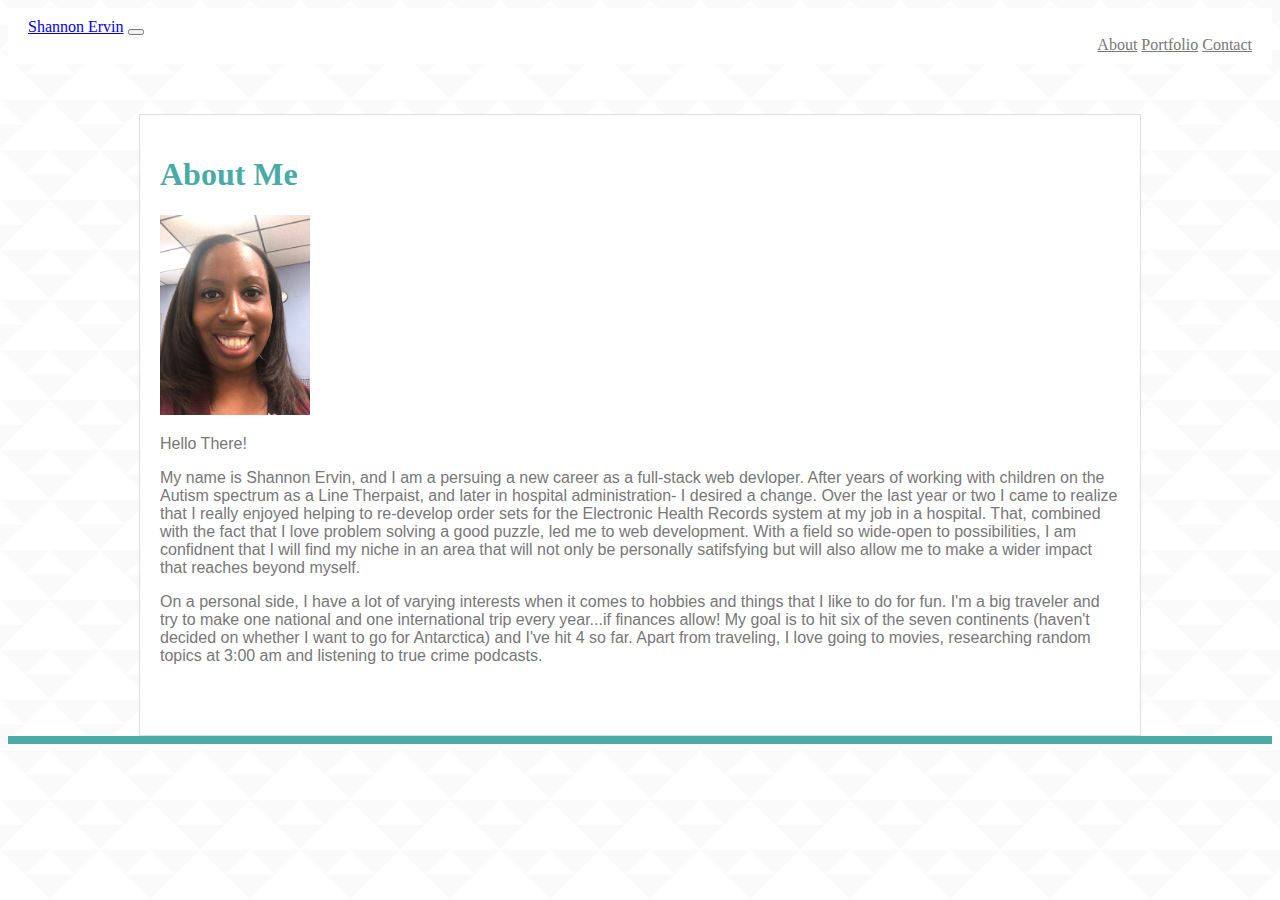
<file: index.html>
<!DOCTYPE html>
<html lang="en">
<head>

    <meta charset="utf-8">
    <meta name="viewport" content="width=device-width, initial-scale=1, shrink-to-fit=no">
    <title>SJE Portfolio</title>
    <!-- <link rel="stylesheet" href="https://stackpath.bootstrapcdn.com/bootstrap/4.3.1/css/bootstrap.min.css" integrity="sha384-ggOyR0iXCbMQv3Xipma34MD+dH/1fQ784/j6cY/iJTQUOhcWr7x9JvoRxT2MZw1T" crossorigin="anonymous"> -->
    <link rel="stylesheet" href="assets/css/style.css">

</head>
<body>
    
        <nav class="navbar navbar-expand-lg navbar-light bg-light">
                <a class="navbar-brand" href="#">Shannon Ervin</a>
                <button class="navbar-toggler" type="button" data-toggle="collapse" data-target="#navbarNav" aria-controls="navbarNav" aria-expanded="false" aria-label="Toggle navigation">
                  <span class="navbar-toggler-icon"></span>
                </button>
                <div class="collapse navbar-collapse" id="navbarNav">
                  <ul class="navbar-nav mr-auto">
                    <li class="nav-item">
                      <a class="nav-link" href="index.html">About</a>
                    </li>
                    <li class="nav-item">
                      <a class="nav-link" href="portfolio.html">Portfolio</a>
                    </li>
                    <li class="nav-item">
                      <a class="nav-link" href="contact.html">Contact</a>
                    </li>
                  </ul>
                </div>
                    
              </nav>

    <div class="container">
    <h1 id="About Me">About Me</h1>
    <img src="assets/images/Portfolio.jpg" alt="Shannon Ervin" width="150" height="200">
    
        <p>Hello There!</p>
        <p>My name is Shannon Ervin, and I am a persuing a new career as a full-stack web devloper. After years of working with children on the Autism spectrum as a Line Therpaist, and later in hospital administration- I desired a change. Over the last year or two I came to realize that I really enjoyed helping to re-develop order sets for the Electronic Health Records system at my job in a hospital. That, combined with the fact that I love problem solving a good puzzle, led me to web development. With a field so wide-open to possibilities, I am confidnent that I will find my niche in an area that will not only be personally satifsfying but will also allow me to make a wider impact that reaches beyond myself.</p>
        <p>On a personal side, I have a lot of varying interests when it comes to hobbies and things that I like to do for fun. I'm a big traveler and try to make one national and one international trip every year...if finances allow! My goal is to hit six of the seven continents (haven't decided on whether I want to go for Antarctica) and I've hit 4 so far. Apart from traveling, I love going to movies, researching random topics at 3:00 am and listening to true crime podcasts.</p>
    </div>
    

    <div class= "footer">
    </div>

    
    
</body>
</html>
</file>
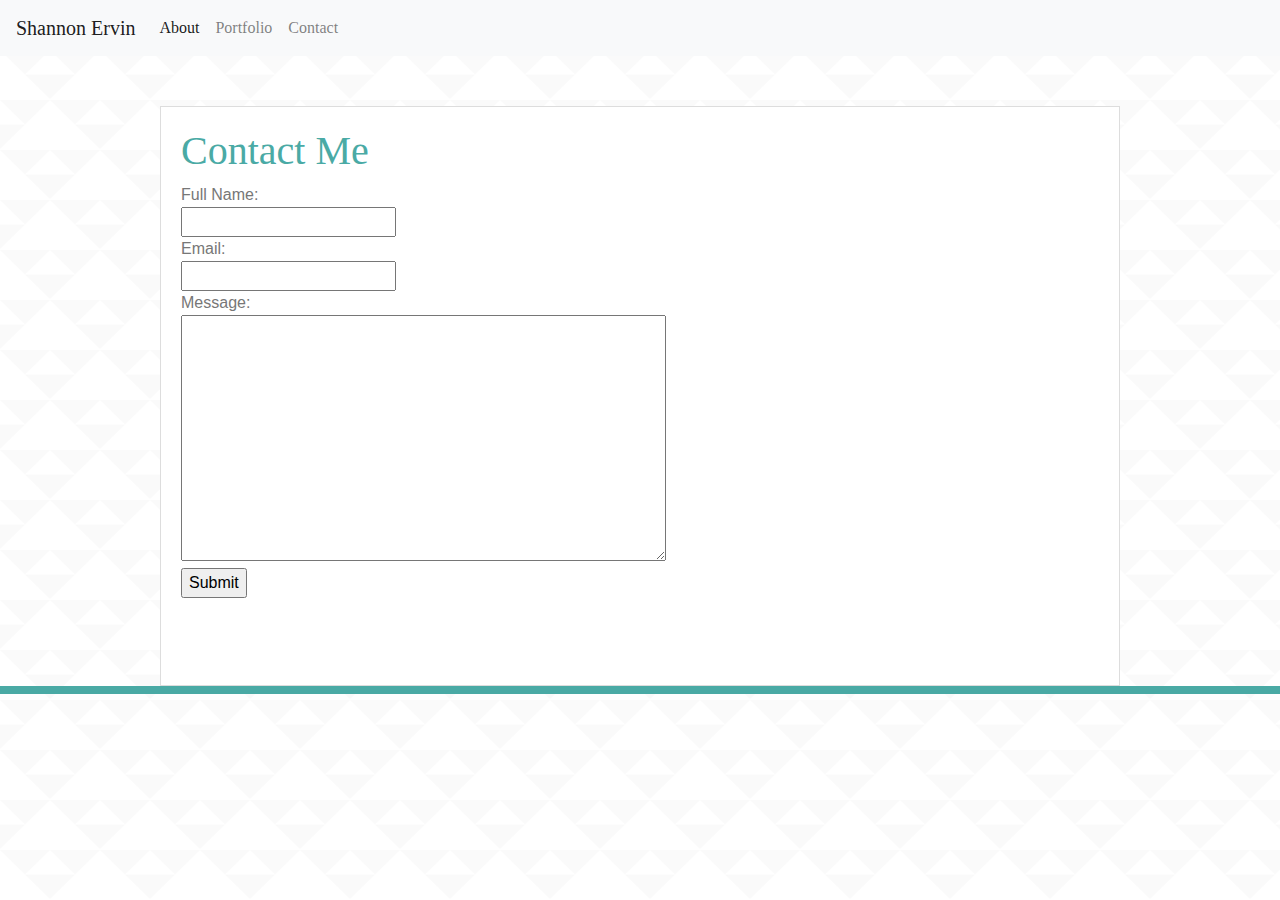
<file: contact.html>
<!DOCTYPE html>
<html>
<head>
    <title>SJE Portfolio</title>
    <link rel="stylesheet" href="https://stackpath.bootstrapcdn.com/bootstrap/4.3.1/css/bootstrap.min.css" integrity="sha384-ggOyR0iXCbMQv3Xipma34MD+dH/1fQ784/j6cY/iJTQUOhcWr7x9JvoRxT2MZw1T" crossorigin="anonymous">
    <link rel="stylesheet" href="assets/css/style.css">

</head>
<body>
    
    
            <nav class="navbar navbar-expand-lg navbar-light bg-light">
                    <a class="navbar-brand" href="#">Shannon Ervin</a>
                    <button class="navbar-toggler" type="button" data-toggle="collapse" data-target="#navbarNav" aria-controls="navbarNav" aria-expanded="false" aria-label="Toggle navigation">
                      <span class="navbar-toggler-icon"></span>
                    </button>
                    <div class="collapse navbar-collapse" id="navbarNav">
                      <ul class="navbar-nav">
                        <li class="nav-item active">
                          <a class="nav-link" href="index.html">About <span class="sr-only">(current)</span></a>
                        </li>
                        <li class="nav-item">
                          <a class="nav-link" href="portfolio.html">Portfolio</a>
                        </li>
                        <li class="nav-item">
                          <a class="nav-link" href="contact.html">Contact</a>
                        </li>
                      </ul>
                    </div>
                  </nav>
     

    <div class="container">
    <h1>Contact Me</h1>
    <form>
        Full Name: <br>
        <input type="text" name="fullname"><br>
        Email: <br>
        <input type="text" name="email"><br>
        Message: <br>
        <form action="/action_page.php">
            <textarea name="message" rows="10" cols="50"></textarea>
            <br>
            <input type="submit" value="Submit">

    </form>
</div>
    
<div class="footer">
</div>
         

</body>
</html>
</file>
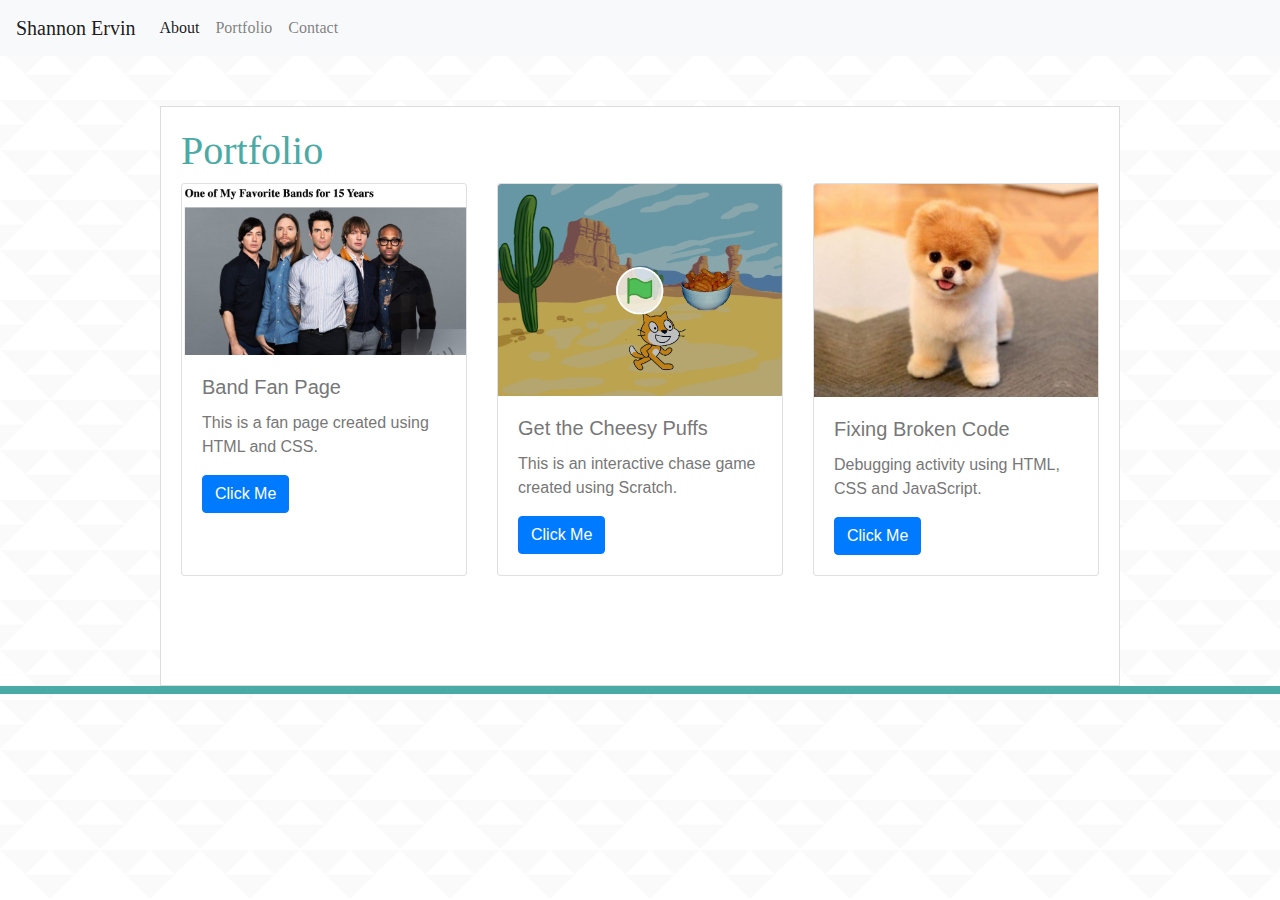
<file: portfolio.html>
<!DOCTYPE html>
<html>
<head>
    <title>SJE Portfolio</title>
    <link rel="stylesheet" href="https://stackpath.bootstrapcdn.com/bootstrap/4.3.1/css/bootstrap.min.css" integrity="sha384-ggOyR0iXCbMQv3Xipma34MD+dH/1fQ784/j6cY/iJTQUOhcWr7x9JvoRxT2MZw1T" crossorigin="anonymous">
    <link rel="stylesheet" href="assets/css/style.css">
    
</head>
<body>
    
     <nav class="navbar navbar-expand-lg navbar-light bg-light">
                <a class="navbar-brand" href="#">Shannon Ervin</a>
                <button class="navbar-toggler" type="button" data-toggle="collapse" data-target="#navbarNav" aria-controls="navbarNav" aria-expanded="false" aria-label="Toggle navigation">
                  <span class="navbar-toggler-icon"></span>
                </button>
                <div class="collapse navbar-collapse" id="navbarNav">
                  <ul class="navbar-nav">
                    <li class="nav-item active">
                      <a class="nav-link" href="index.html">About <span class="sr-only">(current)</span></a>
                    </li>
                    <li class="nav-item">
                      <a class="nav-link" href="portfolio.html">Portfolio</a>
                    </li>
                    <li class="nav-item">
                      <a class="nav-link" href="contact.html">Contact</a>
                    </li>
                  </ul>
                </div>
              </nav>

    <div class="container">
    <h1 id="Portfolio">Portfolio</h1>

    <div class="card-deck">
      <div class="card">
        <img src="assets/images/Screen Shot 2019-11-02 at 6.21.00 PM.png" class="card-img-top" alt="Fanpage">
        <div class="card-body">
          <h5 class="card-title">Band Fan Page</h5>
          <p class="card-text">This is a fan page created using HTML and CSS.</p>
          <a href= "file:///Users/shannon/Desktop/PREWORK_SJE/fanpage.html" class= "btn btn-primary">Click Me</a>
        </div>
      </div>
      <div class="card">
        <img src="assets/images/Cheesy Puffs.png" class="card-img-top" alt="Game">
        <div class="card-body">
          <h5 class="card-title">Get the Cheesy Puffs</h5>
          <p class="card-text">This is an interactive chase game created using Scratch.</p>
          <a href="https://scratch.mit.edu/projects/336509876" class= "btn btn-primary">Click Me</a>
        </div>
      </div>
      <div class="card">
        <img src="assets/images/boo.jpg" class="card-img-top" alt="Boo">
        <div class="card-body">
          <h5 class="card-title">Fixing Broken Code</h5>
          <p class="card-text">Debugging activity using HTML, CSS and JavaScript.</p>
          <a href="file:///Users/shannon/Desktop/PREWORK_SJE/Broken_and_Working_Code/BrokenCode/BooTheDog.html" class= "btn btn-primary">Click Me</a>
        </div>
      </div>
    </div> 


    
    
</div>
    
<div class="footer">
</div>  
    

</body>
</html>
</file>
<file: assets/css/style.css>
h1 {
    color:#4aaaa5;
    font-family: 'Georgia', 'Times New Roman', Times, serif



}
#aboutme {
       color: #4aaaa5;
       text-decoration-style: bold;
       width: 150px;
       height: 40px;
       text-align: center;
       position: relative;
       bottom: -150;
       left: 20;

}

body {
    background-image: url(../images/triangle-mosaic.png);
    border-color: #dddddd;
    color: #777777

}
ul {
    color: #777777;
    list-style-type: none;
    margin: 0;
    padding: 0;
    text-align: right
    
    
}
li {
    display:inline;
    
    
}

li a {
    color:#777777
}


.navbar-custom {

    background-color: #4aaaa5;
}



nav {
    position:relative;
    padding: 10px 20px;
    border-color:#cccccc;
    background-color: #ffffff;
    font-family: 'Georgia', 'Times New Roman', Times, serif
}

.navigation-bar {
    padding-top:25px;

    
}







.container {
    margin: 0 auto;
    margin-top: 50px;
    float: center;
    background-color: #ffffff;
    width:960px;
    height: 580px;
    padding: 20px;
    border: 1px solid #dddddd;
    font-family: 'Arial','Helvetica Neue', Helvetica, 'sans-serf';


}

.footer {

    border-top: 8px solid;
    color: #4aaaa5
}
</file>
